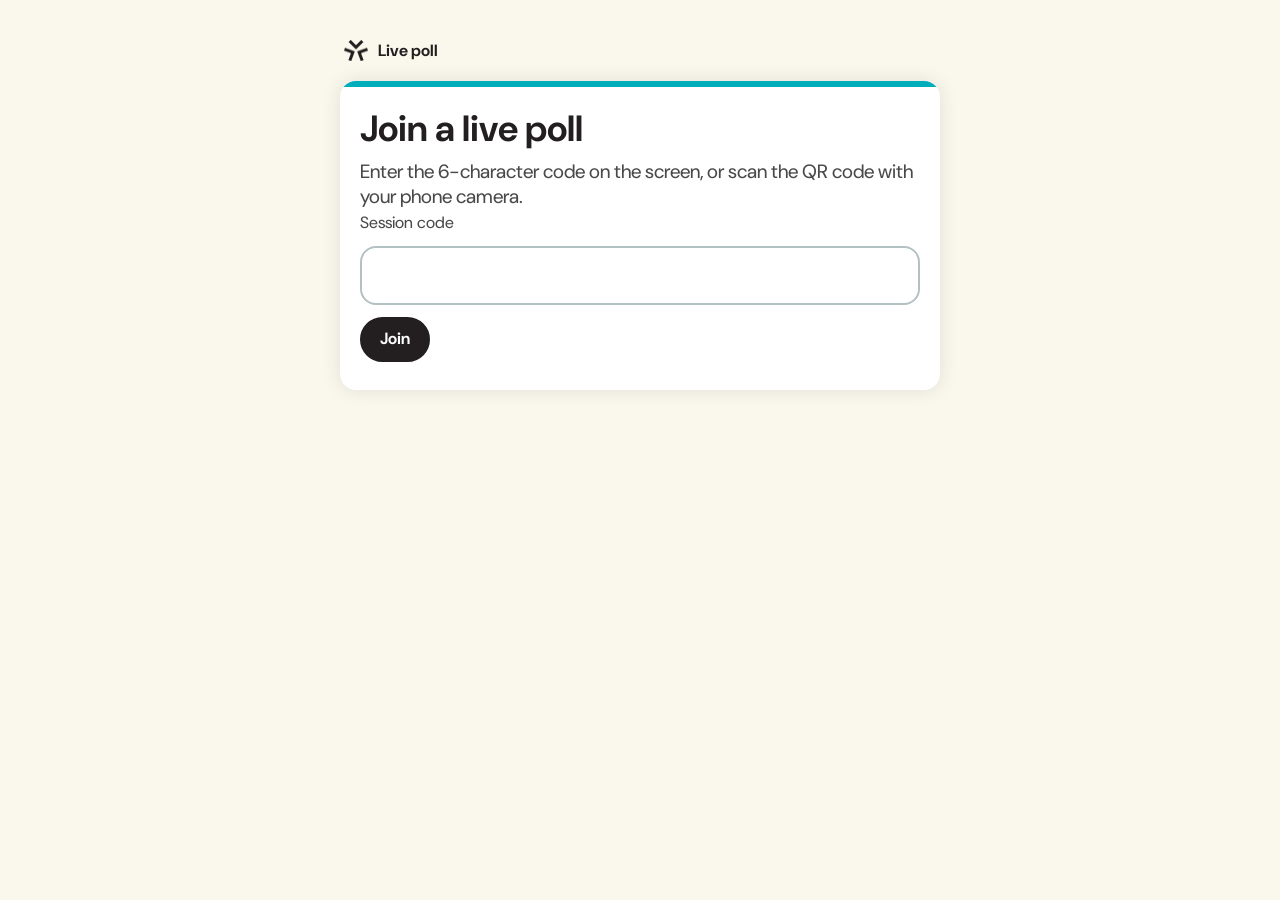
<file: docs/dev/index.html>
<!doctype html>
<html lang="en">
<head>
  <meta charset="utf-8" />
  <meta name="viewport" content="width=device-width, initial-scale=1" />
  <meta name="color-scheme" content="light" />
  <title>Live Poll</title>
  <!--
    Respondent page template. build.py --env <env> inlines session.css, session.js,
    the DM Sans font and the LifeLabs mark at the markers below, substitutes the
    https://gbasvetwcaylrqqmxudb.supabase.co / sb_publishable_r5wcRvmQ-NHhJsf1QZbjfg_DBXGn6ZA tokens, and writes docs/<env>/index.html.
    The URL decides what runs:
      ?s=<code>   session app: phones follow a deck's session, no sign-in
      (no query)  session app: a form to type the code
      ?poll=<id>  legacy one-hour poll: redirects to legacy.html (legacy/index.html,
                  copied unchanged next to this page by the build)
  -->
  <script>
if (new URLSearchParams(location.search).has("poll")) location.replace("legacy.html" + location.search + location.hash);
  </script>
  <style>
@font-face{font-family:'DM Sans';src:url([data-uri]) format('woff2');font-weight:100 1000;font-style:normal;font-display:swap}
  </style>
  <style>
/* ---------- session app (LifeLabs Learning design system, phone first) ---------- */
:root{
  --teal-900:#003438;--teal-800:#134246;--teal-700:#00818B;--teal-500:#00ADBA;--teal-200:#CCEFF1;--teal-100:#EBF6F6;
  --slate-400:#819C9D;--slate-300:#B2C2C3;--pink-600:#D91D57;--pink-100:#FFEDF2;--yellow-400:#FFCC07;--yellow-100:#FFF5D9;
  --blue-700:#1A34A3;--charcoal:#231F20;--gray-700:#494949;--gray-100:#F7F7F7;--cream:#FAF7ED;--white:#FFFFFF;
  --radius-sm:16px;--radius-md:24px;--radius-pill:9999px;--shadow-card:0 0 20px rgba(0,0,0,.1);--ease:cubic-bezier(.4,0,.2,1);
}
html.s-mode{background:var(--cream)}
body.s-mode{margin:0;min-height:100vh;background:var(--cream);color:var(--charcoal);
  font-family:'DM Sans',system-ui,-apple-system,'Segoe UI',Arial,sans-serif;font-weight:430;font-variation-settings:'opsz' 36;
  font-size:19.25px;line-height:1.3;-webkit-font-smoothing:antialiased;-webkit-text-size-adjust:100%}
.s-app{max-width:600px;margin:0 auto;padding:16px 16px 48px}
.s-app *{box-sizing:border-box}
.s-app p,.s-app h1,.s-app h2,.s-app h3,.s-app ul,.s-app ol{margin:0}
.s-app ul,.s-app ol{padding:0;list-style:none}
.s-app b,.s-app strong,.s-app h1,.s-app h2,.s-app h3,.s-app button{font-weight:670;font-variation-settings:'opsz' 40}
.s-app button{font-family:inherit;font-size:16.25px;line-height:20.8px;cursor:pointer;color:inherit}
.s-app button:disabled{opacity:.4;cursor:default}
.s-app :focus-visible{outline:3px solid var(--teal-500);outline-offset:2px}
.sr-only{position:absolute !important;width:1px;height:1px;padding:0;margin:-1px;overflow:hidden;clip:rect(0,0,0,0);white-space:nowrap;border:0}

.s-head{display:flex;align-items:center;gap:10px;padding:8px 4px 20px}
.s-head img{width:24px;height:21px;flex:none}
.s-head .s-brand{font-size:16.25px;font-weight:670;font-variation-settings:'opsz' 40}
.s-head .s-code{margin-left:auto;font-size:16.25px;color:var(--gray-700)}
.s-head .s-code b{letter-spacing:.08em;color:var(--charcoal)}

.s-banner{position:sticky;top:0;z-index:5;margin:0 -16px 12px;padding:8px 16px;background:var(--yellow-100);color:var(--charcoal);
  font-size:16.25px;text-align:center;border-bottom:2px solid var(--yellow-400)}
.s-banner[hidden]{display:none}

.s-card{background:var(--white);border-radius:var(--radius-sm);box-shadow:var(--shadow-card);padding:20px;margin-bottom:16px}
.s-card.s-current{background:var(--teal-200);box-shadow:none;border:3px solid var(--teal-500);padding:17px}
.s-hero{padding:28px 20px}
.s-hero h1{font-size:28.75px;line-height:34.21px;margin-bottom:10px}
.s-hero p{color:var(--gray-700)}
.s-hero p+p{margin-top:8px}
.s-hero{position:relative;overflow:hidden}
.s-hero::before{content:'';position:absolute;left:0;top:0;right:0;height:6px;background:var(--teal-500)}
.s-hero.s-ended::before{background:var(--slate-300)}
.s-hero.s-closed::before{background:var(--pink-600)}

.s-title{font-size:24px;line-height:28.51px;margin-bottom:6px}
.s-lead{color:var(--gray-700);margin-bottom:16px}
.s-q{margin-bottom:16px}
.s-q .s-prompt{font-size:19.25px;line-height:23.04px;font-weight:670;font-variation-settings:'opsz' 40;margin-bottom:14px}
.s-q .s-num{display:inline-flex;width:28px;height:28px;border-radius:var(--radius-pill);background:var(--teal-200);
  align-items:center;justify-content:center;font-size:14.25px;margin-right:8px;vertical-align:2px}

/* choice */
.s-opts{display:grid;gap:10px}
.s-opt{display:flex;align-items:center;gap:12px;width:100%;min-height:52px;padding:12px 14px;text-align:left;
  background:var(--gray-100);border:3px solid transparent;border-radius:var(--radius-sm);font-size:19.25px;line-height:23.04px;
  font-weight:430;font-variation-settings:'opsz' 36;transition:background .14s var(--ease),border-color .14s var(--ease)}
.s-opt .s-dot{width:22px;height:22px;flex:none;border-radius:var(--radius-pill);border:2px solid var(--slate-400);background:var(--white)}
.s-opt[aria-checked="true"]{background:var(--teal-200);border-color:var(--teal-500);font-weight:670;font-variation-settings:'opsz' 40}
.s-opt[aria-checked="true"] .s-dot{border-color:var(--teal-800);background:var(--teal-800);box-shadow:inset 0 0 0 4px var(--white)}
@media (hover:hover){.s-opt:hover{background:var(--teal-100)}.s-opt[aria-checked="true"]:hover{background:var(--teal-200)}}

/* rating */
.s-scale{display:flex;gap:8px}
.s-scale button{flex:1 1 0;min-width:0;min-height:56px;border-radius:var(--radius-sm);border:3px solid transparent;background:var(--gray-100);
  font-size:23px;transition:background .14s var(--ease),border-color .14s var(--ease)}
.s-scale button[aria-checked="true"]{background:var(--teal-200);border-color:var(--teal-500)}
.s-ends{display:flex;justify-content:space-between;gap:12px;margin-top:8px;font-size:16.25px;line-height:19.39px;color:var(--gray-700)}
.s-ends span:last-child{text-align:right}

/* ranking */
.s-rank{display:grid;gap:8px;counter-reset:rank}
.s-rank li{display:flex;align-items:center;gap:10px;background:var(--gray-100);border-radius:var(--radius-sm);padding:8px 8px 8px 12px;min-height:56px}
.s-rank li::before{counter-increment:rank;content:counter(rank);display:inline-flex;width:28px;height:28px;flex:none;border-radius:var(--radius-pill);
  background:var(--teal-200);align-items:center;justify-content:center;font-weight:670;font-variation-settings:'opsz' 40;font-size:14.25px}
.s-rank li .s-lbl{flex:1 1 auto;min-width:0}
.s-rank li.s-moved{background:var(--teal-100)}
.s-mv{display:flex;flex-direction:column;gap:4px;flex:none}
.s-mv button{width:44px;height:30px;border-radius:8px;border:2px solid var(--slate-300);background:var(--white);font-size:16px;line-height:1;padding:0}
.s-mv button:disabled{opacity:.3}
.s-rankhint{margin-top:12px;display:flex;flex-wrap:wrap;gap:10px;align-items:center;color:var(--gray-700);font-size:16.25px;line-height:19.39px}

/* text */
.s-entries{display:grid;gap:8px;margin-bottom:12px}
.s-entries li{display:flex;align-items:flex-start;gap:10px;background:var(--teal-100);border-radius:var(--radius-sm);padding:10px 10px 10px 14px}
.s-entries li .s-lbl{flex:1 1 auto;min-width:0;overflow-wrap:anywhere;padding-top:4px}
.s-entries li.s-pending{opacity:.6}
.s-entries li .s-filtered{display:block;margin-top:4px;font-size:14.25px;line-height:16.8px;color:var(--gray-700)}
.s-add{display:flex;gap:8px;align-items:flex-end}
.s-add textarea{flex:1 1 auto;min-width:0;min-height:56px;max-height:160px;resize:vertical;font:inherit;font-size:16.25px;line-height:24px;
  padding:12px 14px;border:2px solid var(--slate-300);border-radius:var(--radius-sm);background:var(--white);color:var(--charcoal)}
.s-add textarea:focus{border-color:var(--teal-500);outline:none;box-shadow:0 0 0 2px var(--teal-200)}
.s-count{display:flex;justify-content:space-between;gap:12px;margin-top:6px;font-size:16.25px;line-height:19.39px;color:var(--gray-700)}

/* buttons */
.s-btn{min-height:44px;padding:10px 18px;border-radius:var(--radius-pill);border:2px solid var(--charcoal);background:var(--white);color:var(--charcoal);white-space:nowrap}
.s-btn.s-primary{background:var(--charcoal);color:var(--white)}
.s-btn.s-small{min-height:36px;padding:6px 12px;font-size:14.25px;line-height:16.8px}
.s-btn.s-x{border-color:var(--slate-300);min-height:36px;padding:6px 10px;font-size:14.25px;line-height:16.8px;flex:none}
@media (hover:hover){.s-btn:hover:not(:disabled){background:var(--teal-100)}.s-btn.s-primary:hover:not(:disabled){background:var(--teal-800);border-color:var(--teal-800)}}

/* status (autosave) */
.s-status{display:flex;align-items:flex-start;gap:8px;min-height:24px;margin-top:4px;font-size:16.25px;line-height:19.39px;color:var(--gray-700)}
.s-status .s-ok{color:var(--teal-700);font-weight:670;font-variation-settings:'opsz' 40;white-space:nowrap}
.s-status .s-ok::before{content:'\2713';margin-right:4px}
.s-status .s-err{color:var(--pink-600);font-weight:670;font-variation-settings:'opsz' 40}
.s-status.s-sticky{position:sticky;bottom:0;background:var(--cream);padding:10px 0 6px;margin:0 0 -16px;border-top:1px solid rgba(35,31,32,.1)}

/* results */
.s-bars{display:grid;gap:10px}
.s-bar{position:relative}
.s-bar .s-row{display:flex;justify-content:space-between;gap:12px;font-size:16.25px;line-height:19.39px;margin-bottom:4px}
.s-bar .s-row b{white-space:nowrap}
.s-bar .s-track{height:14px;border-radius:var(--radius-pill);background:var(--teal-100);overflow:hidden}
.s-bar .s-fill{height:100%;width:0;background:var(--teal-800);border-radius:var(--radius-pill);transition:width .8s var(--ease)}
.s-bar.s-mine .s-fill{background:var(--teal-500)}
.s-you{display:inline-block;margin-left:8px;padding:1px 8px;border-radius:var(--radius-pill);background:var(--pink-100);color:var(--pink-600);
  font-size:12px;line-height:18px;font-weight:670;font-variation-settings:'opsz' 40;vertical-align:1px;white-space:nowrap}
.s-meta{margin-top:10px;font-size:16.25px;line-height:19.39px;color:var(--gray-700)}
.s-pendingq{color:var(--gray-700)}
.s-pendingq .s-prompt{color:var(--slate-400)}
.s-rlist{display:grid;gap:8px}
.s-rlist li{display:flex;align-items:center;gap:10px;background:var(--gray-100);border-radius:var(--radius-sm);padding:10px 12px}
.s-rlist li .s-pos{display:inline-flex;width:28px;height:28px;flex:none;border-radius:var(--radius-pill);background:var(--teal-200);
  align-items:center;justify-content:center;font-weight:670;font-variation-settings:'opsz' 40;font-size:14.25px}
.s-rlist li .s-lbl{flex:1 1 auto;min-width:0}
.s-rlist li .s-avg{white-space:nowrap;color:var(--gray-700);font-size:16.25px}
.s-tlist{display:grid;gap:8px}
.s-tlist li{background:var(--teal-100);border-radius:var(--radius-sm);padding:10px 14px;overflow-wrap:anywhere}
.s-tlist li.s-mine{background:var(--teal-200)}
.s-own{display:grid;gap:12px}
.s-own .s-ans{color:var(--teal-700);font-weight:670;font-variation-settings:'opsz' 40}

/* join form (bare URL) */
.s-join input{width:100%;font:inherit;font-size:24px;letter-spacing:.14em;text-transform:uppercase;text-align:center;padding:12px 14px;
  border:2px solid var(--slate-300);border-radius:var(--radius-sm);background:var(--white);color:var(--charcoal);margin:12px 0}
.s-join input:focus{border-color:var(--teal-500);outline:none;box-shadow:0 0 0 2px var(--teal-200)}
.s-join label{font-size:16.25px;color:var(--gray-700)}

@media (min-width:768px){
  .s-app{padding:32px 24px 64px}
  .s-hero h1{font-size:36.5px;line-height:39.6px}
  .s-title{font-size:25.75px;line-height:32.97px}
}
@media (prefers-reduced-motion:reduce){.s-app *{transition:none !important}}

</style>
<meta name="poll-env" content="dev">
</head>
<body>
  <main id="s-app" class="s-app" hidden>
    <header class="s-head">
      <img src="[data-uri]" alt="LifeLabs Learning" width="24" height="21" />
      <span class="s-brand">Live poll</span>
      <span class="s-code" id="s-code"></span>
    </header>
    <div id="s-banner" class="s-banner" role="status" hidden>Reconnecting…</div>
    <div id="s-view"></div>
    <div id="s-live" class="sr-only" aria-live="polite" aria-atomic="true"></div>
  </main>

  <script type="module">
/* ---------- session app: ?s=<code> ----------
   Phones never sign in. A random device token identifies this browser; the database
   stores only its hash. Every screen is drawn from one session_state() answer, and a
   Realtime broadcast on llpoll:<code> is only a hint to refetch. */
const SUPABASE_JS = "https://cdn.jsdelivr.net/npm/@supabase/supabase-js@2.45.4/+esm"; // loaded only once a session is joined

const SUPABASE_URL = "https://gbasvetwcaylrqqmxudb.supabase.co";
const SUPABASE_PUBLISHABLE_KEY = "sb_publishable_r5wcRvmQ-NHhJsf1QZbjfg_DBXGn6ZA";
const REST = SUPABASE_URL + "/rest/v1/rpc/";
const SAVE_DELAY = 500;        // batch window after the last change
const HEARTBEAT = 30000;       // refetch anyway
const FALLBACK = 10000;        // refetch while the socket is down
const MAX_ENTRY = 280;

const app = document.getElementById("s-app");
const view = document.getElementById("s-view");
const live = document.getElementById("s-live");
const banner = document.getElementById("s-banner");
const codeEl = document.getElementById("s-code");

// ---------- helpers ----------
const el = (tag, attrs, ...kids) => {
  const n = document.createElement(tag);
  for (const k in attrs || {}) {
    if (k === "class") n.className = attrs[k];
    else if (k === "text") n.textContent = attrs[k];
    else if (k === "html") n.innerHTML = attrs[k];
    else if (k.startsWith("on")) n.addEventListener(k.slice(2), attrs[k]);
    else if (attrs[k] === false || attrs[k] == null) continue;
    else n.setAttribute(k, attrs[k] === true ? "" : attrs[k]);
  }
  for (const kid of kids) if (kid != null) n.append(kid);
  return n;
};
// replaceChildren renders a null child as the text "null"; this drops nulls first.
const put = (node, ...kids) => node.replaceChildren(...kids.filter(k => k != null));
const esc = s => String(s == null ? "" : s);
const nbsp = s => { // keep the last two words together, as the decks do
  const t = esc(s).trim(); const i = t.lastIndexOf(" ");
  return i > 0 && t.split(" ").length >= 4 ? t.slice(0, i) + " " + t.slice(i + 1) : t;
};
const announce = msg => { live.textContent = ""; setTimeout(() => { live.textContent = msg; }, 30); };

function getToken() {
  const re = /^[0-9a-f]{64}$/;
  let t = null;
  try { t = localStorage.getItem("llpoll-device"); } catch (e) {}
  if (!re.test(t || "")) { try { t = sessionStorage.getItem("llpoll-device"); } catch (e) {} }
  if (!re.test(t || "")) {
    t = Array.from(crypto.getRandomValues(new Uint8Array(32))).map(b => b.toString(16).padStart(2, "0")).join("");
    try { localStorage.setItem("llpoll-device", t); } catch (e) { try { sessionStorage.setItem("llpoll-device", t); } catch (e2) {} }
  }
  return t;
}
const TOKEN = getToken();

class RpcError extends Error { constructor(msg, status) { super(msg); this.status = status; } }
async function rpc(fn, params, keepalive) {
  const r = await fetch(REST + fn, {
    method: "POST", keepalive: !!keepalive,
    headers: { apikey: SUPABASE_PUBLISHABLE_KEY, Authorization: "Bearer " + SUPABASE_PUBLISHABLE_KEY, "Content-Type": "application/json" },
    body: JSON.stringify(params)
  });
  const text = await r.text();
  if (!r.ok) { let m = text; try { m = JSON.parse(text).message || text; } catch (e) {} throw new RpcError(m, r.status); }
  return text ? JSON.parse(text) : null;
}

// ---------- state ----------
const S = {
  code: null, sessionId: null, expiresAt: null,
  state: "joining", poll: null, mine: null, results: null,
  answers: {}, dirty: false, saveTimer: null, saving: false, rankTouched: {}, drafts: {},
  renderedPollId: null, renderedStatus: null, renderedRevealed: "",
  channel: null, subscribed: false, fallbackTimer: null, heartbeatTimer: null, endTimer: null, refetchTimer: null,
  client: null
};

// ---------- join screen (bare URL) ----------
function renderJoin() {
  codeEl.textContent = "";
  view.replaceChildren(
    el("section", { class: "s-card s-hero s-waiting s-join" },
      el("h1", { text: "Join a live poll" }),
      el("p", { text: "Enter the 6-character code on the screen, or scan the QR code with your phone camera." }),
      el("form", { onsubmit: e => { e.preventDefault(); const c = e.target.code.value.trim().toUpperCase(); if (c) location.search = "?s=" + encodeURIComponent(c); } },
        el("label", { for: "s-codein", text: "Session code" }),
        el("input", { id: "s-codein", name: "code", autocomplete: "off", autocapitalize: "characters", spellcheck: "false", maxlength: "6", inputmode: "text", required: true }),
        el("button", { class: "s-btn s-primary", type: "submit", text: "Join" }))));
}

// ---------- hero states ----------
function renderHero(kind, title, lines) {
  view.replaceChildren(el("section", { class: "s-card s-hero s-" + kind }, el("h1", { text: title }), ...lines.map(t => el("p", { text: t }))));
  S.renderedPollId = null;
}
const renderWaiting = () => renderHero("waiting", "You’re in.", ["The next poll appears here on its own. Keep this page open."]);
const renderEnded = (title, line) => renderHero("ended", title || "This session has ended.", [line || "A new link comes from the facilitator."]);

// ---------- open poll ----------
function renderOpen() {
  const p = S.poll;
  const wrap = el("section", { class: "s-card" },
    el("h1", { class: "s-title", text: p.questions.length === 1 ? "Vote" : "Vote on " + p.questions.length + " questions" }),
    el("p", { class: "s-lead", text: "Your answers save as soon as you tap. You can change them until the poll closes." }));
  p.questions.forEach((q, i) => wrap.append(renderQuestion(q, i, p.questions.length)));
  wrap.append(el("p", { class: "s-status s-sticky", id: "s-status" }));
  view.replaceChildren(wrap);
  paintStatus("");
}

function qHead(q, i, n) {
  return el("p", { class: "s-prompt" }, n > 1 ? el("span", { class: "s-num", "aria-hidden": "true", text: String(i + 1) }) : null,
    n > 1 ? el("span", { class: "sr-only", text: "Question " + (i + 1) + ". " }) : null, nbsp(q.prompt));
}

function renderQuestion(q, i, n) {
  const box = el("div", { class: "s-q", "data-q": i });
  box.append(qHead(q, i, n));
  const mine = (S.answers || {})[i];
  if (q.type === "choice") {
    const grp = el("div", { class: "s-opts", role: "radiogroup", "aria-label": q.prompt });
    q.options.forEach((opt, k) => {
      const b = el("button", { type: "button", class: "s-opt", role: "radio", "aria-checked": mine && mine.choice === k ? "true" : "false",
        onclick: () => { setAnswer(i, { choice: k }); grp.querySelectorAll(".s-opt").forEach((x, j) => x.setAttribute("aria-checked", j === k ? "true" : "false")); } },
        el("span", { class: "s-dot", "aria-hidden": "true" }), el("span", { text: opt }));
      grp.append(b);
    });
    box.append(grp);
  } else if (q.type === "rating") {
    const grp = el("div", { class: "s-scale", role: "radiogroup", "aria-label": q.prompt });
    for (let v = q.min; v <= q.max; v++) {
      grp.append(el("button", { type: "button", role: "radio", "aria-checked": mine && mine.value === v ? "true" : "false", "aria-label": String(v) + ratingWord(q, v), text: String(v),
        onclick: e => { setAnswer(i, { value: v }); grp.querySelectorAll("button").forEach(x => x.setAttribute("aria-checked", x === e.currentTarget ? "true" : "false")); } }));
    }
    box.append(grp);
    if (q.labels && (q.labels.min || q.labels.max)) box.append(el("div", { class: "s-ends", "aria-hidden": "true" }, el("span", { text: q.min + " = " + (q.labels.min || "") }), el("span", { text: q.max + " = " + (q.labels.max || "") })));
  } else if (q.type === "ranking") {
    const order = (mine && Array.isArray(mine.order) && mine.order.length === q.options.length) ? mine.order.slice() : q.options.map((_, k) => k);
    const touched = !!(mine && mine.order) || !!S.rankTouched[i];
    const list = el("ol", { class: "s-rank", "aria-label": q.prompt });
    const hint = el("div", { class: "s-rankhint" });
    const paintList = () => {
      list.replaceChildren(...order.map((k, pos) => el("li", { class: S.rankTouched[i] ? "s-moved" : "" },
        el("span", { class: "s-lbl", text: q.options[k] }),
        el("div", { class: "s-mv" },
          el("button", { type: "button", "aria-label": "Move “" + q.options[k] + "” up", disabled: pos === 0, text: "▲", onclick: () => move(pos, -1) }),
          el("button", { type: "button", "aria-label": "Move “" + q.options[k] + "” down", disabled: pos === order.length - 1, text: "▼", onclick: () => move(pos, 1) })))));
      put(hint,
        el("span", { text: S.rankTouched[i] || (mine && mine.order) ? "1 = " + rankTop(q) + ". Your order is saved; keep moving items if you like." : "1 = " + rankTop(q) + ". Move items with the arrows, or keep this order." }),
        (!S.rankTouched[i] && !(mine && mine.order)) ? el("button", { type: "button", class: "s-btn s-small", text: "This order is right", onclick: () => { S.rankTouched[i] = true; setAnswer(i, { order: order.slice() }); paintList(); } }) : null);
    };
    const move = (pos, d) => {
      const j = pos + d; if (j < 0 || j >= order.length) return;
      [order[pos], order[j]] = [order[j], order[pos]];
      S.rankTouched[i] = true; setAnswer(i, { order: order.slice() }); paintList();
      const btns = list.querySelectorAll("li")[j].querySelectorAll("button"); (d < 0 ? btns[0] : btns[1]).focus();
    };
    paintList();
    box.append(list, hint);
  } else if (q.type === "text") {
    const max = q.maxEntries || 5;
    const entries = () => (S.mine && S.mine.entries ? S.mine.entries.filter(e => e.question === i) : []);
    const list = el("ul", { class: "s-entries", "aria-label": "Your entries" });
    const count = el("div", { class: "s-count" });
    const ta = el("textarea", { maxlength: String(MAX_ENTRY), rows: "2", placeholder: "Type an answer…", "aria-label": q.prompt, oninput: () => { S.drafts[i] = ta.value; paintCount(); } });
    if (S.drafts[i]) ta.value = S.drafts[i];
    const addBtn = el("button", { type: "button", class: "s-btn s-primary", text: "Add", onclick: () => add() });
    const paintCount = () => {
      const n = entries().length;
      count.replaceChildren(el("span", { text: n + " of " + max + (max === 1 ? " entry" : " entries") }), el("span", { text: ta.value.length + "/" + MAX_ENTRY }));
      addBtn.disabled = n >= max || !ta.value.trim();
      ta.disabled = n >= max;
      if (n >= max) ta.placeholder = "Entry limit reached. Remove one to add another.";
    };
    const paintEntries = () => {
      list.replaceChildren(...entries().map(e => el("li", { class: e.pending ? "s-pending" : "" },
        el("span", { class: "s-lbl" }, e.body, e.masked ? el("span", { class: "s-filtered", text: "Filtered: the word filter keeps this entry off the screen." }) : null),
        el("button", { type: "button", class: "s-btn s-x", text: "Remove", "aria-label": "Remove entry: " + e.body, disabled: !!e.pending, onclick: () => remove(e) }))));
      paintCount();
    };
    const add = async () => {
      const body = ta.value.trim(); if (!body) return;
      const tmp = { id: "tmp-" + Date.now(), question: i, body, pending: true };
      S.mine.entries.push(tmp); ta.value = ""; S.drafts[i] = ""; paintEntries(); paintStatus("saving");
      try {
        const id = await rpc("add_text_entry", { p_poll: S.poll.id, p_q: i, p_body: body, p_token: TOKEN });
        tmp.id = id; delete tmp.pending; paintEntries(); paintStatus("saved"); refetch();
      } catch (e) {
        S.mine.entries = S.mine.entries.filter(x => x !== tmp); ta.value = body; S.drafts[i] = body; paintEntries();
        if (/not open/i.test(e.message)) { paintStatus("closed"); refetch(); }
        else if (/limit/i.test(e.message)) paintStatus("error", "Entry limit reached.");
        else paintStatus("error", "Not saved, tap Add again.");
      }
    };
    const remove = async e => {
      e.pending = true; paintEntries(); paintStatus("saving");
      try {
        await rpc("remove_text_entry", { p_entry: e.id, p_token: TOKEN });
        S.mine.entries = S.mine.entries.filter(x => x !== e); paintEntries(); paintStatus("saved", "Removed.");
      } catch (err) {
        delete e.pending; paintEntries();
        if (/not open/i.test(err.message)) { paintStatus("closed"); refetch(); } else paintStatus("error", "Not removed, tap again.");
      }
    };
    paintEntries();
    box.append(list, el("div", { class: "s-add" }, ta, addBtn), count);
    box._paintEntries = paintEntries;
  }
  return box;
}
const ratingWord = (q, v) => q.labels ? (v === q.min && q.labels.min ? " \u00b7 " + q.labels.min : v === q.max && q.labels.max ? " \u00b7 " + q.labels.max : "") : "";
const rankTop = q => q.rankLabel || "top";

// ---------- batched autosave for choice, rating, ranking ----------
function setAnswer(i, value) {
  S.answers[i] = value; S.dirty = true;
  clearTimeout(S.saveTimer); S.saveTimer = setTimeout(() => flush(false), SAVE_DELAY);
  paintStatus("pending");
}
async function flush(keepalive, isRetry) {
  clearTimeout(S.saveTimer); S.saveTimer = null;
  if (!S.dirty || !S.poll || S.poll.status !== "open") return;
  const batch = {}; for (const k in S.answers) batch[k] = S.answers[k];
  S.dirty = false; S.saving = true; paintStatus("saving");
  try {
    await rpc("save_answers", { p_poll: S.poll.id, p_answers: batch, p_token: TOKEN }, keepalive);
    S.saving = false;
    if (S.dirty) { S.saveTimer = setTimeout(() => flush(false), SAVE_DELAY); } else paintStatus("saved");
  } catch (e) {
    S.saving = false;
    if (e instanceof RpcError && /not open/i.test(e.message)) { paintStatus("closed"); refetch(); return; }
    if (e instanceof RpcError && e.status >= 400 && e.status < 500) { paintStatus("error", "That answer was rejected. Tap again."); return; }
    if (!isRetry) { S.dirty = true; S.saveTimer = setTimeout(() => flush(false, true), 1500); paintStatus("saving"); return; }
    S.dirty = true; paintStatus("error", "Not saved, tap again.");
  }
}
function paintStatus(kind, custom) {
  const st = document.getElementById("s-status"); if (!st) return;
  const base = "You can change your answer until the poll closes.";
  const map = {
    "": [null, ""],
    pending: [null, "Saving…"],
    saving: [null, "Saving…"],
    saved: [el("span", { class: "s-ok", text: "Saved" }), custom || base],
    closed: [el("span", { class: "s-err", text: "Poll closed" }), "This poll closed before your last change saved."],
    error: [el("span", { class: "s-err", text: "Not saved" }), custom || "Tap again."]
  };
  const [tag, text] = map[kind] || map[""];
  st.replaceChildren(...[tag, el("span", { text: text })].filter(Boolean));
  if (kind === "saved") announce("Saved. " + (custom || base));
  else if (kind === "closed" || kind === "error") announce(text);
}

// ---------- closed: look up, with own answers ----------
function renderClosed() {
  const p = S.poll;
  const wrap = el("section", { class: "s-card s-hero s-closed" }, el("h1", { text: "Poll closed." }), el("p", { text: "Look up at the screen. Results appear here as the facilitator reveals them." }));
  const own = ownAnswers(p);
  put(view, wrap, own ? el("section", { class: "s-card" }, el("h2", { class: "s-title", text: "Your answers" }), own) : null);
}
function ownAnswers(p) {
  const mine = S.mine || { answers: {}, entries: [] };
  const items = p.questions.map((q, i) => {
    const a = mine.answers && mine.answers[i];
    let val = null;
    if (q.type === "choice" && a) val = q.options[a.choice];
    else if (q.type === "rating" && a) val = String(a.value) + ratingWord(q, a.value);
    else if (q.type === "ranking" && a && a.order) val = a.order.map((k, pos) => (pos + 1) + ". " + q.options[k]).join("  ·  ");
    else if (q.type === "text") { const es = (mine.entries || []).filter(e => e.question === i); if (es.length) val = es.map(e => "“" + e.body + "”").join("  ·  "); }
    return val == null ? null : el("div", {}, el("p", { class: "s-prompt", text: nbsp(q.prompt) }), el("p", { class: "s-ans", text: val }));
  }).filter(Boolean);
  return items.length ? el("div", { class: "s-own" }, ...items) : null;
}

// ---------- results ----------
function renderResults() {
  const p = S.poll, r = S.results;
  const head = el("section", { class: "s-card s-hero s-closed" }, el("h1", { text: "Results" }),
    el("p", { text: (r && r.respondents ? r.respondents + (r.respondents === 1 ? " response" : " responses") + ". " : "") + "Each question appears as the facilitator reveals it." }));
  const cards = p.questions.map((q, i) => {
    const rq = r && r.questions ? r.questions[i] : null;
    const revealed = !!(rq && rq.revealed);
    const card = el("section", { class: "s-card s-q" + (revealed ? "" : " s-pendingq") });
    card.append(qHead(q, i, p.questions.length));
    if (!revealed) { card.append(el("p", { text: "Look up at the screen. Results for this question appear when the facilitator reveals them." })); return card; }
    const mine = S.mine && S.mine.answers ? S.mine.answers[i] : null;
    const total = rq.answered || 0;
    if (q.type === "choice" || q.type === "rating") {
      const labels = q.type === "choice" ? q.options : Array.from({ length: q.max - q.min + 1 }, (_, k) => String(q.min + k) + ratingWord(q, q.min + k));
      const bars = el("div", { class: "s-bars" });
      labels.forEach((lbl, k) => {
        const n = (rq.counts || [])[k] || 0, pct = total ? Math.round(n / total * 100) : 0;
        const isMine = mine && (q.type === "choice" ? mine.choice === k : mine.value === q.min + k);
        bars.append(el("div", { class: "s-bar" + (isMine ? " s-mine" : "") },
          el("div", { class: "s-row" }, el("span", {}, lbl, isMine ? el("span", { class: "s-you", text: "Your answer" }) : null), el("b", { text: pct + "% (" + n + ")" })),
          el("div", { class: "s-track", role: "img", "aria-label": lbl + ": " + pct + " percent, " + n + (n === 1 ? " vote" : " votes") }, el("div", { class: "s-fill", style: "width:" + pct + "%" }))));
      });
      card.append(bars);
      if (q.type === "rating" && rq.mean != null) card.append(el("p", { class: "s-meta", text: "Average " + Number(rq.mean).toFixed(1) + " of " + q.max + " · " + total + (total === 1 ? " response" : " responses") }));
      else card.append(el("p", { class: "s-meta", text: total + (total === 1 ? " response" : " responses") }));
    } else if (q.type === "ranking") {
      const avg = rq.average_rank || [];
      const ordered = q.options.map((o, k) => ({ o, k, a: avg[k] == null ? Infinity : Number(avg[k]) })).sort((x, y) => x.a - y.a);
      const list = el("ol", { class: "s-rlist" });
      ordered.forEach((it, pos) => {
        const myPos = mine && mine.order ? mine.order.indexOf(it.k) + 1 : 0;
        list.append(el("li", {}, el("span", { class: "s-pos", "aria-hidden": "true", text: String(pos + 1) }),
          el("span", { class: "s-lbl" }, it.o, myPos ? el("span", { class: "s-you", text: "You: " + ordinal(myPos) }) : null),
          el("span", { class: "s-avg", text: isFinite(it.a) ? "avg " + it.a.toFixed(1) : "—" })));
      });
      card.append(list, el("p", { class: "s-meta", text: "Ordered by the room’s average position (1 = " + rankTop(q) + ") · " + total + (total === 1 ? " response" : " responses") }));
    } else if (q.type === "text") {
      const myBodies = new Set((S.mine && S.mine.entries || []).filter(e => e.question === i).map(e => e.body));
      const list = el("ul", { class: "s-tlist" });
      (rq.entries || []).forEach(e => list.append(el("li", { class: myBodies.has(e.body) ? "s-mine" : "" }, e.body, myBodies.has(e.body) ? el("span", { class: "s-you", text: "Yours" }) : null)));
      if (!(rq.entries || []).length) list.append(el("li", { text: "No entries yet." }));
      card.append(list, el("p", { class: "s-meta", text: (rq.answered || 0) + (rq.answered === 1 ? " person" : " people") + " added entries" }));
    }
    return card;
  });
  view.replaceChildren(head, ...cards);
}
const ordinal = n => n + (n % 10 === 1 && n % 100 !== 11 ? "st" : n % 10 === 2 && n % 100 !== 12 ? "nd" : n % 10 === 3 && n % 100 !== 13 ? "rd" : "th");

// ---------- state fetch and render ----------
let refetching = false, refetchAgain = false;
async function refetch() {
  if (!S.sessionId) return;
  if (refetching) { refetchAgain = true; return; }
  refetching = true;
  try {
    const st = await rpc("session_state", { p_session: S.sessionId, p_token: TOKEN });
    applyState(st);
  } catch (e) {
    // network trouble: keep the current screen; the timers try again
  } finally {
    refetching = false;
    if (refetchAgain) { refetchAgain = false; refetch(); }
  }
}
const scheduleRefetch = () => { clearTimeout(S.refetchTimer); S.refetchTimer = setTimeout(refetch, 150); };

async function applyState(st) {
  if (!st || st.state === "ended") {
    stopTimers(); S.state = "ended"; renderEnded(); paintBanner();
    if (S.channel) { try { S.client.removeChannel(S.channel); } catch (e) {} S.channel = null; }
    return;
  }
  S.expiresAt = st.expires_at ? new Date(st.expires_at).getTime() - (st.server_time ? new Date(st.server_time).getTime() - Date.now() : 0) : null;
  armEndTimer();
  const p = st.poll;
  const samePoll = p && S.poll && p.id === S.poll.id;
  if (!samePoll) { S.answers = {}; S.dirty = false; clearTimeout(S.saveTimer); S.rankTouched = {}; S.drafts = {}; }
  S.poll = p; S.state = st.state;
  // adopt the server's copy of this phone's answers unless a save is in flight or pending
  const mine = st.mine || { answers: {}, entries: [] };
  if (!S.dirty && !S.saving) S.answers = Object.assign({}, mine.answers || {});
  S.mine = S.mine && samePoll && S.mine.entries.some(e => e.pending) ? S.mine : { answers: mine.answers || {}, entries: (mine.entries || []).slice() };

  if (st.state === "waiting" || !p) { S.results = null; if (S.renderedStatus !== "waiting") renderWaiting(); S.renderedStatus = "waiting"; S.renderedPollId = null; return; }
  const revealedKey = JSON.stringify(p.revealed || []);
  if (p.status === "open") {
    if (S.renderedPollId !== p.id || S.renderedStatus !== "open") renderOpen();
    else { const boxes = view.querySelectorAll(".s-q"); boxes.forEach(b => b._paintEntries && b._paintEntries()); }
    S.renderedPollId = p.id; S.renderedStatus = "open"; S.renderedRevealed = ""; S.results = null;
    return;
  }
  // closed
  if (p.revealed && p.revealed.length) {
    try { S.results = await rpc("poll_results", { p_poll: p.id, p_token: TOKEN }); } catch (e) { S.results = null; }
    renderResults();
  } else {
    S.results = null;
    if (S.renderedPollId !== p.id || S.renderedStatus !== "closed" || S.renderedRevealed !== "[]") renderClosed();
  }
  S.renderedPollId = p.id; S.renderedStatus = "closed"; S.renderedRevealed = revealedKey;
}

function armEndTimer() {
  clearTimeout(S.endTimer);
  if (!S.expiresAt) return;
  const ms = S.expiresAt - Date.now();
  if (ms <= 0) { refetch(); return; }
  S.endTimer = setTimeout(refetch, Math.min(ms + 500, 2147000000));
}

// ---------- realtime ----------
let connecting = false;
async function connectRealtime() {
  if (connecting) return; connecting = true;
  try {
    if (!S.client) {
      const { createClient } = await import(SUPABASE_JS);
      S.client = createClient(SUPABASE_URL, SUPABASE_PUBLISHABLE_KEY, { auth: { persistSession: false, autoRefreshToken: false, detectSessionInUrl: false } });
    }
  } catch (e) { connecting = false; paintBanner(); return; } // the timed refetch keeps the page alive without a socket
  connecting = false;
  if (S.state === "ended" || !S.sessionId) return;
  if (S.channel) { try { S.client.removeChannel(S.channel); } catch (e) {} S.channel = null; }
  S.subscribed = false;
  S.channel = S.client.channel("llpoll:" + S.code, { config: { broadcast: { self: false }, private: false } })
    .on("broadcast", { event: "poll-changed" }, () => scheduleRefetch())
    .subscribe(status => {
      const was = S.subscribed;
      S.subscribed = status === "SUBSCRIBED";
      paintBanner();
      if (S.subscribed && !was) scheduleRefetch();
    });
}
function paintBanner() { banner.hidden = S.subscribed || S.state === "ended" || S.state === "joining"; }
function startTimers() {
  stopTimers();
  S.heartbeatTimer = setInterval(() => { if (document.visibilityState === "visible") refetch(); }, HEARTBEAT);
  S.fallbackTimer = setInterval(() => { if (!S.subscribed && document.visibilityState === "visible") refetch(); }, FALLBACK);
}
function stopTimers() {
  clearInterval(S.heartbeatTimer); clearInterval(S.fallbackTimer); clearTimeout(S.endTimer); clearTimeout(S.refetchTimer);
  if (S.channel && S.client) { try { S.client.removeChannel(S.channel); } catch (e) {} S.channel = null; }
  S.subscribed = false; paintBanner();
}

document.addEventListener("visibilitychange", () => {
  if (document.visibilityState === "hidden") { if (S.dirty) flush(true); return; }
  if (S.state === "ended" || !S.sessionId) return;
  refetch();
  if (!S.subscribed) connectRealtime();
});
window.addEventListener("pagehide", () => { if (S.dirty) flush(true); });
window.addEventListener("online", () => { if (S.state !== "ended" && S.sessionId) { refetch(); if (!S.subscribed) connectRealtime(); } });

// ---------- boot ----------
async function startSession(code) {
  document.documentElement.classList.add("s-mode"); document.body.classList.add("s-mode");
  app.hidden = false;
  if (!code) { renderJoin(); return; }
  S.code = code.toUpperCase();
  codeEl.replaceChildren("Session ", el("b", { text: S.code }));
  renderHero("waiting", "Joining…", [""]);
  try {
    const rows = await rpc("join_session", { p_code: S.code, p_token: TOKEN });
    S.sessionId = rows[0].session_id;
  } catch (e) {
    S.state = "ended";
    if (e instanceof RpcError && /full/i.test(e.message)) renderEnded("This session is full.", "Ask the facilitator what to do next.");
    else if (e instanceof RpcError && /not found|ended/i.test(e.message)) renderEnded("This session has ended.", "Check the code with the facilitator, or ask for a new link.");
    else renderEnded("Can’t reach the poll service.", "Check your connection, then reload this page.");
    return;
  }
  await refetch();
  if (S.state !== "ended") { connectRealtime(); startTimers(); }
}

const params = new URLSearchParams(location.search);
if (!params.has("poll")) startSession((params.get("s") || "").trim());

</script>
</body>
</html>
</file>
